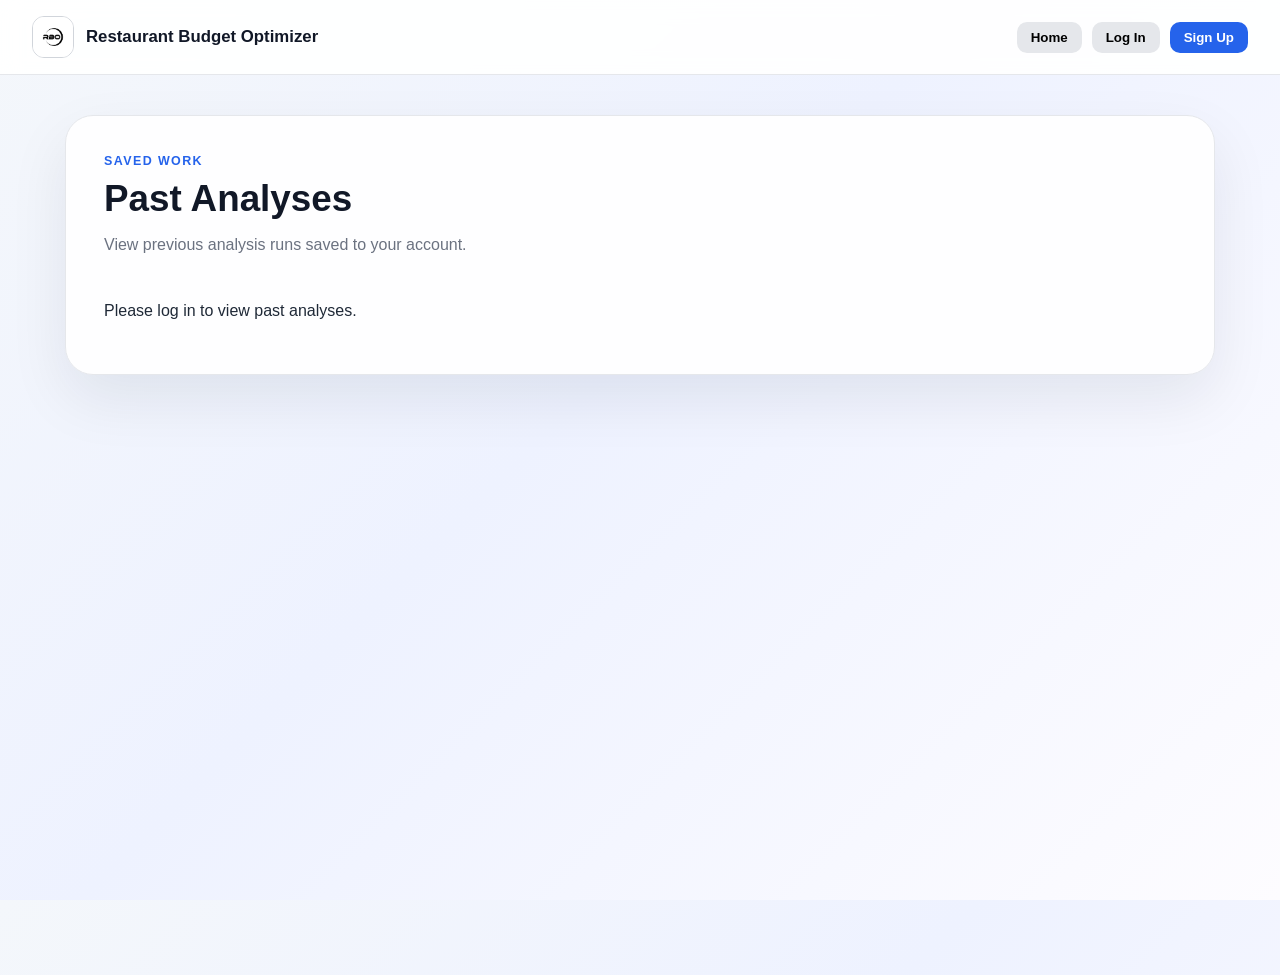
<file: history.html>
<!DOCTYPE html>
<html lang="en">
<head>
  <meta charset="UTF-8" />
  <meta name="viewport" content="width=device-width, initial-scale=1.0" />
  <title>RBO - Past Analyses</title>
  <link rel="stylesheet" href="style.css" />
</head>
<body>
  <header class="topbar">
    <a href="index.html" class="brand">
      <img src="logo.png" alt="RBO Logo" class="logo" />
      <span class="brand-name">Restaurant Budget Optimizer</span>
    </a>

    <div class="nav-actions">
      <span id="welcomeText" class="welcome"></span>

     <div class="nav-actions">
        <button class="nav-btn" onclick="goBack()">Home</button>
      </div>

      <button id="loginBtn" class="nav-btn" onclick="goToLogin()">Log In</button>
      <button id="signupBtn" class="nav-btn signup" onclick="goToSignup()">Sign Up</button>

      <button id="logoutBtn" class="nav-btn" onclick="logout()" style="display: none;">
        Sign Out
      </button>


    </div>
  </header>

  <main class="page">
    <section class="main-card">
      <p class="eyebrow">Saved Work</p>
      <h1>Past Analyses</h1>
      <p class="subtitle">View previous analysis runs saved to your account.</p>

      <div id="historyList" class="history-list"></div>
    </section>
  </main>

  <script src="script.js"></script>
</body>
</html>
</file>
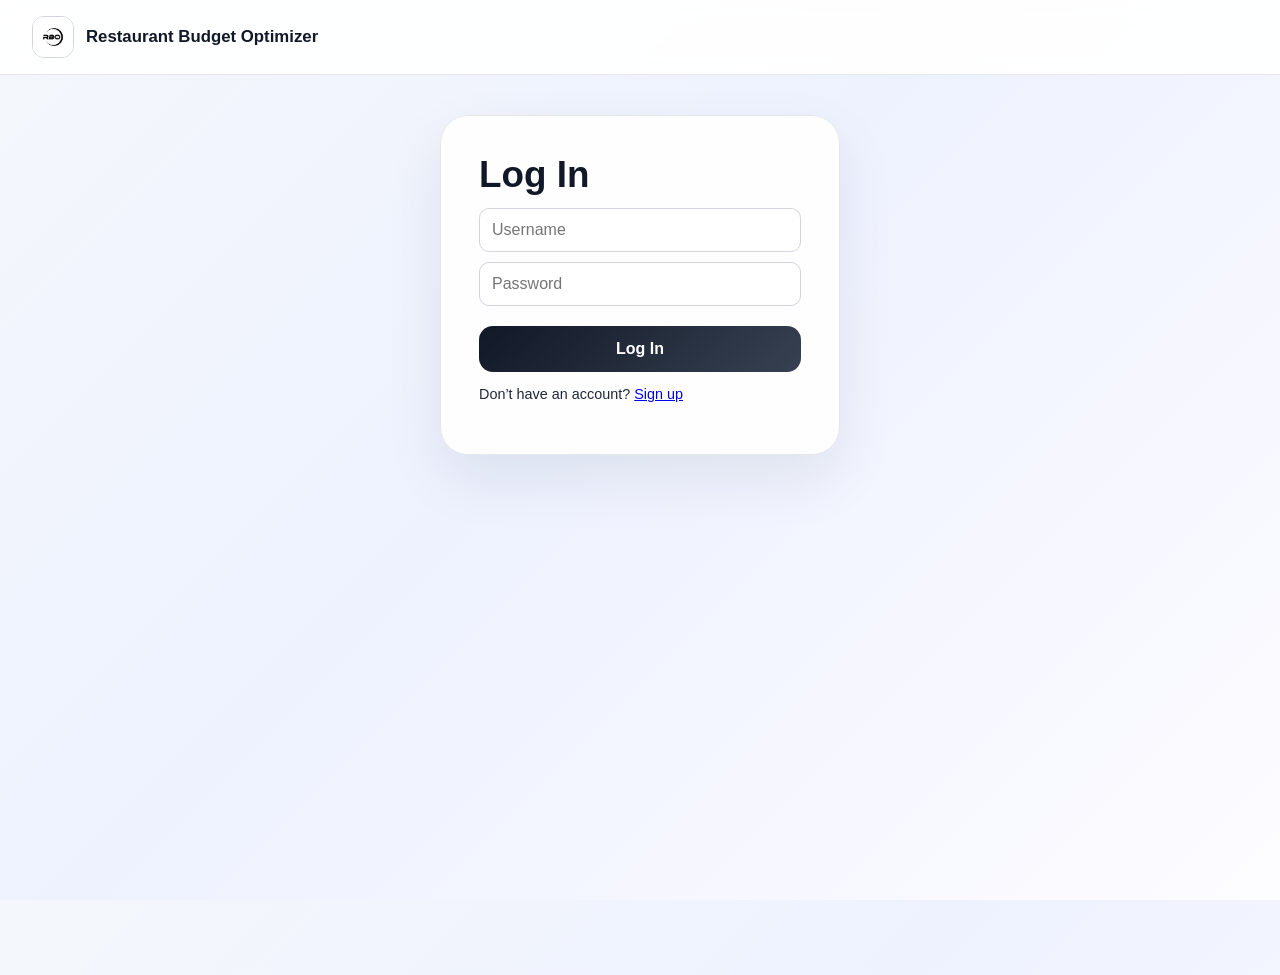
<file: login.html>
<!DOCTYPE html>
<html>
<head>
  <title>Login - RBO</title>
  <link rel="stylesheet" href="style.css" />
</head>
<body>

<header class="topbar">
  <a href="index.html" class="brand"> <!-- Logo and Brand Name that links to the home page -->
    <img src="logo.png" alt="RBO Logo" class="logo" />
    <span class="brand-name">Restaurant Budget Optimizer</span>
  </a>
</header>

<main class="page">
  <div class="main-card small">
    <h1>Log In</h1>

    <form onsubmit="handleLogin(event)"> 
    <input type="text" id="username" placeholder="Username" class="input" />
    <input type="password" id="password" placeholder="Password" class="input" />
    <button class="primary-btn">Log In</button>    </form>

    <p class="link-text"> Don’t have an account? <a href="signup.html">Sign up</a></p> <!-- Link to the signup page for users who don't have an account -->
  </div>
</main>

<script src="script.js"></script>
</body>
</html>
</file>
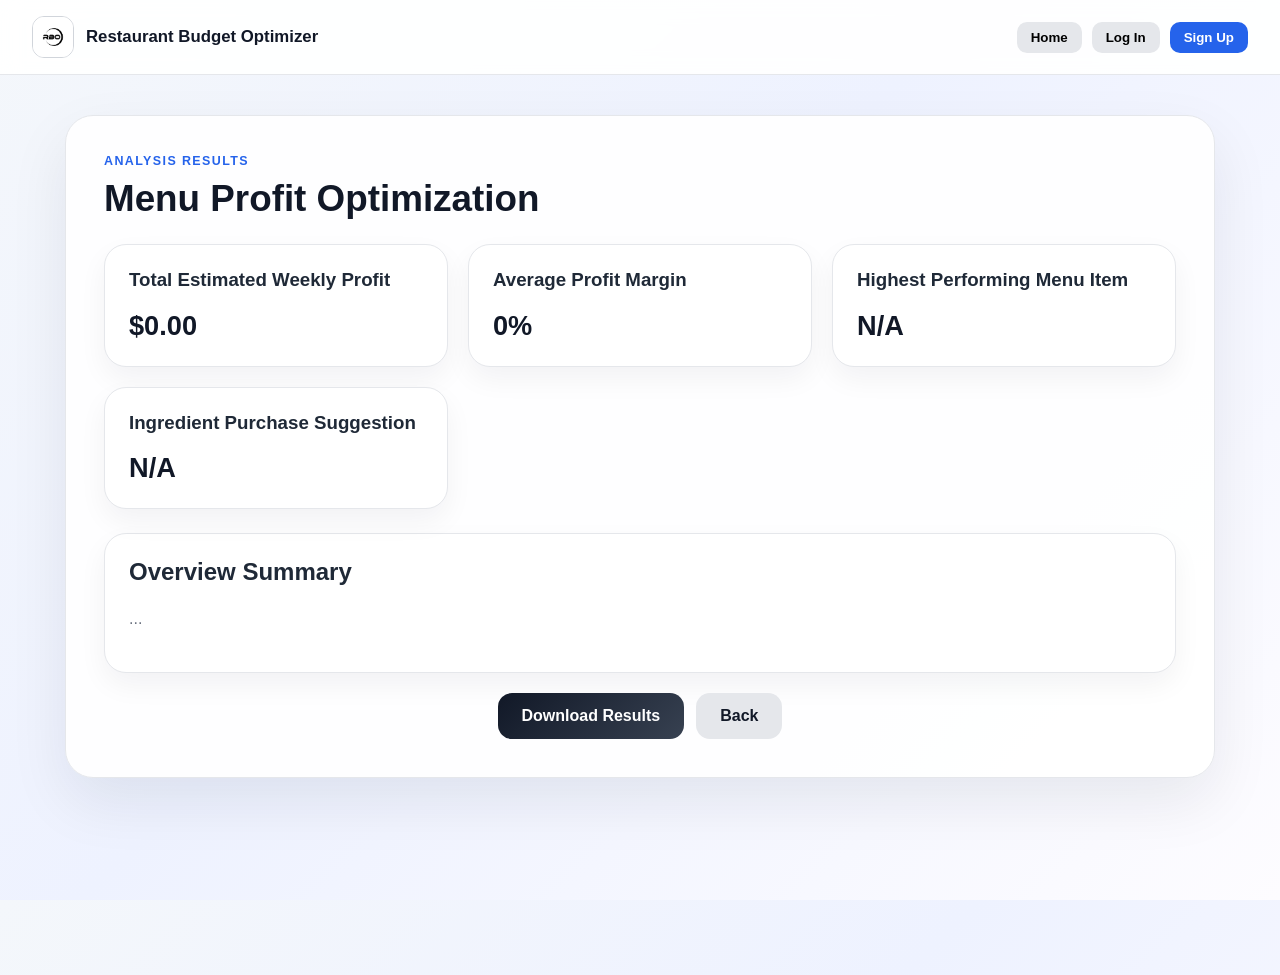
<file: results.html>
<!DOCTYPE html>
<html lang="en">
<head>
  <meta charset="UTF-8" />
  <meta name="viewport" content="width=device-width, initial-scale=1.0" />
  <title>RBO - Results</title>
  <link rel="stylesheet" href="style.css" />
</head>
<body>

  <header class="topbar">
    <a href="index.html" class="brand"> <!-- Logo and Brand Name that links to the home page -->
    <img src="logo.png" alt="RBO Logo" class="logo" />
    <span class="brand-name">Restaurant Budget Optimizer</span>
  </a>

    <div class="nav-actions"> <!-- Navigation actions: Welcome text, Login/Signup buttons, and Logout button -->
      <span id="welcomeText" class="welcome"></span>

      <div class="nav-actions">
        <button class="nav-btn" onclick="goBack()">Home</button>
      </div>

      <button id="loginBtn" class="nav-btn" onclick="goToLogin()">Log In</button>
      <button id="signupBtn" class="nav-btn signup" onclick="goToSignup()">Sign Up</button>

      <button id="logoutBtn" class="nav-btn" onclick="logout()" style="display: none;">Sign Out</button>
    </div>
  </header>

  <main class="page">
    <section class="main-card">
      <p class="eyebrow">Analysis Results</p> <!-- Section label for the results page -->
      <h1>Menu Profit Optimization</h1>

      <div class="tabs" id="tabsContainer"></div>

      <div id="overview" class="tab-content active"> <!-- Overview tab content showing general insights based on uploaded data -->
        <div class="stats-grid">            

          <div class="stat-card">
            <h3>Total Estimated Weekly Profit</h3> 
            <p class="stat-value" id="totalProfitValue">$0.00</p>
          </div>

          <div class="stat-card">
            <h3>Average Profit Margin</h3>
            <p class="stat-value" id="averageMarginValue">0%</p>
          </div>

          <div class="stat-card">
            <h3>Highest Performing Menu Item</h3>
            <p class="stat-value" id="topItemValue">N/A</p>
          </div>

          <div class="stat-card">
            <h3>Ingredient Purchase Suggestion</h3>
            <p class="stat-value" id="purchaseSuggestionValue">N/A</p>
          </div>
        </div>

        <div class="info-card">
          <h2>Overview Summary</h2> 
          <p id="overviewSummaryText">
            ...
          </p>
        </div>
      </div>

      <div id="menuItem" class="tab-content"> <!-- Menu Item Insight tab content showing specific insights for the Chicken Bowl menu item -->
        <div class="item-header">
          <h2 id="menuItemTitle">Menu Item: </h2>
          <span class="pill" id="itemBadge">Top Seller</span>
          <span class="profit-status" id="profitStatusBadge">Status</span>
        </div>

        <div class="stats-grid">
          <div class="stat-card">
            <h3>Estimated Dish Cost</h3>
            <p class="stat-value" id="dishCostValue">$0.00</p>
          </div>

          <div class="stat-card">
            <h3>Current Menu Price</h3>
            <p class="stat-value" id="menuPriceValue">$0.00</p>
          </div>

          <div class="stat-card">
            <h3>Profit Margin</h3>
            <p class="stat-value" id="profitMarginValue">0%</p>
          </div>

          <div class="stat-card">
            <h3>Suggested Price</h3>
            <p class="stat-value" id="suggestedPriceValue">$0.00</p>
          </div>
        </div>

        <div class="info-card">
          <h2>Item Insight</h2>
          <p id="itemInsightText">
            ...
          </p>
        </div>

        <div class="info-card">
          <h2>Target Comparison</h2>
          <p id="targetFeedbackText">...</p>
        </div>

        <div class="info-card">
          <h2>Cost Breakdown</h2>
          <div id="costBreakdownList">...</div>
        </div>
      </div>

      <div id="trends" class="tab-content">
        <div class="graph-card">
          <div class="graph-header">
            <div>
              <h2>Customer Demand Over Time</h2>
            </div>
          </div>

          <div class="fake-graph" id="trendsGraph"></div>

          <div class="graph-labels" id="trendsLabels"></div>
        </div>

        <div class="info-card">
          <h2>Trend Insight</h2>
          <p id="trendInsightText">
            ...
          </p>
        </div>
      </div>

      <div class="actions">
        <button class="primary-btn" onclick="downloadResults()">Download Results</button>
        <button class="secondary-btn" onclick="goBack()">Back</button>
      </div>
    </section>
  </main>

  <script src="script.js"></script>
</body>
</html>
</file>
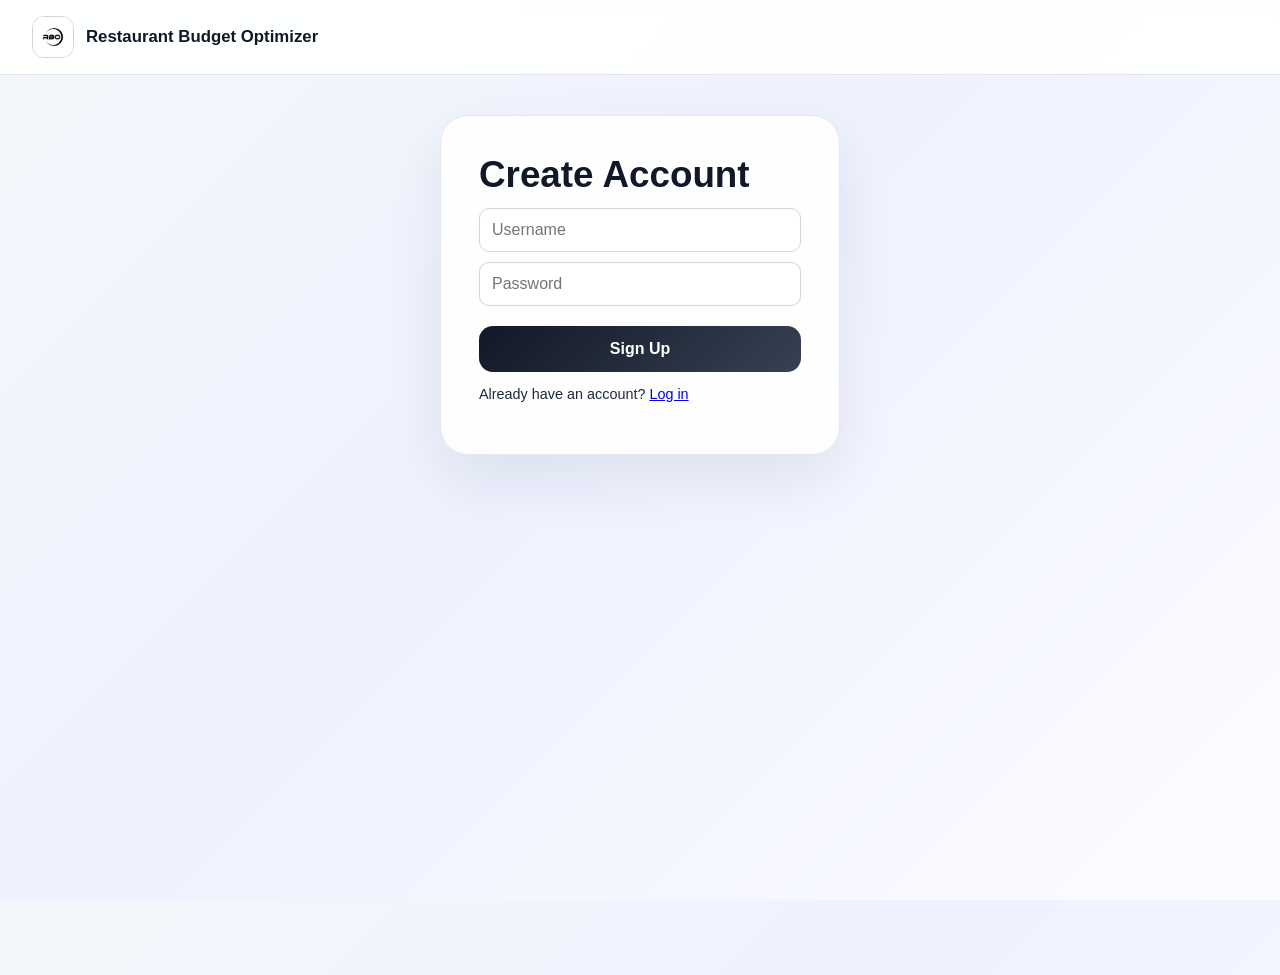
<file: signup.html>
<!DOCTYPE html>
<html>
<head>
  <title>Sign Up - RBO</title>
  <link rel="stylesheet" href="style.css" />
</head>
<body>

<header class="topbar"> 
  <a href="index.html" class="brand"> <!-- Logo and Brand Name that links to the home page -->
    <img src="logo.png" alt="RBO Logo" class="logo" />
    <span class="brand-name">Restaurant Budget Optimizer</span>
  </a>
</header>

<main class="page">
  <div class="main-card small">
    <h1>Create Account</h1>

    <form onsubmit="handleSignup(event)">
      <input type="text" id="newUser" placeholder="Username" class="input" />
      <input type="password" id="newPassword" placeholder="Password" class="input" />
      <button onclick="signup()" class="primary-btn">Sign Up</button>
    </form>

    <p class="link-text"> Already have an account? <a href="login.html">Log in</a></p> <!-- Link to the login page for users who already have an account -->
  </div>
</main>

<script src="script.js"></script>
</body>
</html>
</file>
<file: style.css>
* {
  box-sizing: border-box;
}

html, body {
  height: 100%;
}

body {
  margin: 0;
  font-family: Arial, Helvetica, sans-serif;
  background: linear-gradient(135deg, #f4f7fb 0%, #eef2ff 45%, #fdfcff 100%);
  color: #1f2937;
  min-height: 100vh;
}

.topbar {
  width: 100%;
  padding: 16px 32px;
  background: rgba(255, 255, 255, 0.92);
  border-bottom: 1px solid #e5e7eb;
  backdrop-filter: blur(10px);
  position: sticky;
  top: 0;
  z-index: 10;

  display: flex;
  align-items: center;
  justify-content: space-between;
}

.brand {
  display: flex;
  align-items: center;
  gap: 12px;
}

.logo {
  width: 42px;
  height: 42px;
  object-fit: cover;
  border-radius: 12px;
  border: 1px solid #d1d5db;
  background: #fff;
}

.brand-name {
  font-size: 1.05rem;
  font-weight: 700;
  color: #111827;
}

.page {
  min-height: 100%;
  padding: 40px 18px 80px; 
}

.main-card {
  width: 100%;
  max-width: 1150px;
  margin: 0 auto; 

  background: rgba(255, 255, 255, 0.94);
  border: 1px solid #e5e7eb;
  border-radius: 28px;
  padding: 38px;
  box-shadow: 0 24px 60px rgba(17, 24, 39, 0.08);
 
}

.eyebrow {
  margin: 0 0 10px;
  text-transform: uppercase;
  letter-spacing: 1.4px;
  font-size: 0.78rem;
  font-weight: 700;
  color: #2563eb;
}

h1 {
  margin: 0;
  font-size: 2.3rem;
  color: #111827;
}

.subtitle {
  margin-top: 12px;
  margin-bottom: 28px;
  color: #6b7280;
  font-size: 1rem;
  line-height: 1.6;
  max-width: 760px;
}

.upload-grid {
  display: grid;
  grid-template-columns: repeat(2, 1fr);
  gap: 20px;
}



.upload-card {
  min-width: 0;
}



@media (max-width: 1000px) {
  .ingredient-row {
    grid-template-columns: 1fr 1fr;
  }

  .ingredient-row .remove-row-btn {
    grid-column: 1 / -1;
  }
}

.manual-row {
  display: grid;
  grid-template-columns: 1fr 1fr 1fr auto;
  gap: 8px;
  align-items: center;
}

.ingredient-row {
  grid-template-columns: 1.2fr 1.4fr 1fr 1fr auto;
}

.manual-row input {
  width: 100%;
  min-width: 0;
  padding: 9px;
  border: 1px solid #ccc;
  border-radius: 6px;
  font-size: 0.8rem;

  box-sizing: border-box; 
}



.stats-grid {
  display: grid;
  grid-template-columns: repeat(auto-fit, minmax(280px, 1fr));
  gap: 20px;
}

.upload-card:nth-child(3) {
  grid-column: 1 / -1;
}

.upload-card,
.stat-card,
.info-card,
.graph-card {
  background: #ffffff;
  border: 1px solid #e5e7eb;
  border-radius: 22px;
  padding: 24px;
  box-shadow: 0 12px 28px rgba(17, 24, 39, 0.05);
}

.upload-card h2,
.info-card h2,
.graph-card h2,
.stat-card h3 {
  margin-top: 0;
}

.upload-card p,
.info-card p {
  color: #6b7280;
  line-height: 1.6;
}

.card-badge {
  display: inline-block;
  margin-bottom: 14px;
  padding: 6px 12px;
  border-radius: 999px;
  background: #dbeafe;
  color: #1d4ed8;
  font-size: 0.8rem;
  font-weight: 700;
}

.card-badge.purple {
  background: #ede9fe;
  color: #6d28d9;
}

.upload-btn {
  display: inline-block;
  margin-top: 14px;
  padding: 12px 18px;
  border-radius: 14px;
  background: #2563eb;
  color: white;
  font-weight: 700;
  cursor: pointer;
  transition: transform 0.15s ease, box-shadow 0.15s ease;
}

.upload-btn.alt {
  background: #7c3aed;
}

.upload-btn:hover {
  transform: translateY(-1px);
  box-shadow: 0 10px 20px rgba(37, 99, 235, 0.2);
}

.file-name {
  margin-top: 14px;
  font-size: 0.95rem;
  color: #374151;
  word-break: break-word;
}

.actions {
  margin-top: 32px;
  display: flex;
  justify-content: center;
  gap: 14px;
}

.primary-btn,
.secondary-btn {
  padding: 14px 24px;
  border: none;
  border-radius: 14px;
  font-size: 1rem;
  font-weight: 700;
  cursor: pointer;
  transition: transform 0.15s ease, box-shadow 0.15s ease;
}

.primary-btn {
  background: linear-gradient(135deg, #111827, #374151);
  color: white;
}

.secondary-btn {
  background: #e5e7eb;
  color: #111827;
}

.primary-btn:hover,
.secondary-btn:hover {
  transform: translateY(-1px);
  box-shadow: 0 10px 22px rgba(17, 24, 39, 0.12);
}

.tabs {
  display: flex;
  gap: 12px;
  margin-bottom: 24px;
  flex-wrap: wrap;
}

.tab-btn {
  padding: 12px 18px;
  border: 1px solid #d1d5db;
  background: white;
  color: #374151;
  border-radius: 14px;
  font-weight: 700;
  cursor: pointer;
  transition: all 0.15s ease;
}

.tab-btn.active {
  background: #111827;
  color: white;
  border-color: #111827;
}

.tab-content {
  display: none;
}

.tab-content.active {
  display: block;
}

.stat-value {
  font-size: 1.7rem;
  font-weight: 800;
  margin: 12px 0 0;
  color: #111827;
}

.item-header {
  display: flex;
  align-items: center;
  gap: 12px;
  margin-bottom: 22px;
  flex-wrap: wrap;
}

.pill {
  display: inline-block;
  background: #dcfce7;
  color: #166534;
  padding: 7px 12px;
  border-radius: 999px;
  font-size: 0.82rem;
  font-weight: 700;
}

.info-card,
.graph-card {
  margin-top: 24px;
}

.csv-hint {
  margin-top: 10px;
  padding: 10px;
  border-radius: 12px;
  background: #f9fafb;
  border: 1px dashed #d1d5db;
  color: #6b7280;
  font-size: 0.85rem;
  line-height: 1.5;
}

.graph-header {
  margin-bottom: 18px;
}

.graph-subtitle {
  margin: 6px 0 0;
  color: #6b7280;
}

.fake-graph {
  height: 300px;
  border-radius: 18px;
  background:
    linear-gradient(to top, rgba(37, 99, 235, 0.08), rgba(124, 58, 237, 0.05)),
    repeating-linear-gradient(
      to top,
      #e5e7eb,
      #e5e7eb 1px,
      transparent 1px,
      transparent 60px
    );
  display: flex;
  align-items: end;
  justify-content: space-evenly;
  padding: 22px;
  gap: 16px;
}

.bar {
  width: 52px;
  border-radius: 16px 16px 6px 6px;
  background: linear-gradient(180deg, #60a5fa, #2563eb);
  box-shadow: 0 10px 20px rgba(37, 99, 235, 0.18);
}

.graph-labels {
  display: flex;
  justify-content: space-evenly;
  margin-top: 12px;
  color: #6b7280;
  font-weight: 600;
}

@media (max-width: 850px) {
  .main-card {
    padding: 24px;
  }

  .upload-grid,
  .stats-grid {
    grid-template-columns: 1fr;
  }

  h1 {
    font-size: 1.85rem;
  }

  .topbar {
    padding: 14px 18px;
  }

  .bar {
    width: 36px;
  }
}

.nav-actions {
  margin-left: auto;
  display: flex;
  align-items: center;
  gap: 10px;
}

.nav-btn {
  padding: 8px 14px;
  border-radius: 10px;
  border: none;
  background: #e5e7eb;
  cursor: pointer;
  font-weight: 600;
}

.nav-btn.signup {
  background: #2563eb;
  color: white;
}

.nav-btn:hover {
  opacity: 0.9;
}

.welcome {
  font-weight: 600;
  margin-right: 10px;
}

.input {
  width: 100%;
  padding: 12px;
  margin-top: 12px;
  border-radius: 10px;
  border: 1px solid #d1d5db;
  font-size: 1rem;
}

.main-card.small button {
  margin-top: 20px;
  width: 100%;
}

.main-card.small input + input {
  margin-top: 10px;
}

.main-card.small {
  max-width: 400px;
  margin: auto;
}

.link-text {
  margin-top: 14px;
  font-size: 0.9rem;
}

.brand {
  display: flex;
  align-items: center;
  gap: 12px;
  text-decoration: none;
  color: inherit;       
}

.brand:hover {
  opacity: 0.8;
  cursor: pointer;
}

.intro {
  text-align: center;
  margin: 60px auto 40px;
  max-width: 700px;
}

.intro h1 {
  font-size: 2.5rem;
  margin-bottom: 16px;
  font-weight: 700;
}

.intro p {
  font-size: 1.1rem;
  color: #4b5563;
  margin-bottom: 24px;
}

.actions {
  display: flex;
  justify-content: center;
  align-items: center;
  gap: 12px;
  margin-top: 20px;
}

.profit-input {
  width: 120px;
  padding: 10px;
  border-radius: 10px;
  border: 1px solid #d1d5db;
  font-size: 0.95rem;
}

.history-list {
  display: grid;
  gap: 18px;
  margin-top: 24px;
}

.welcome {
  margin-right: 20px;
}
.add-row-btn {
  margin-top: 12px;
  padding: 10px 14px;
  border: none;
  border-radius: 8px;
  background: #222;
  color: white;
  font-weight: 600;
  cursor: pointer;
}

.add-row-btn:hover {
  opacity: 0.9;
}

.manual-rows {
  margin-top: 12px;
  display: flex;
  flex-direction: column;
  gap: 10px;
}


.remove-row-btn {
  padding: 9px 10px;
  border: none;
  border-radius: 6px;
  background: #b91c1c;
  color: white;
  cursor: pointer;
}

.remove-row-btn:hover {
  opacity: 0.9;
}

.profit-status {
  display: inline-block;
  padding: 7px 12px;
  border-radius: 999px;
  font-size: 0.82rem;
  font-weight: 700;
}

.profit-status.low {
  background: #fee2e2;
  color: #991b1b;
}

.profit-status.medium {
  background: #fef3c7;
  color: #92400e;
}

.profit-status.high {
  background: #dcfce7;
  color: #166534;
}
</file>
